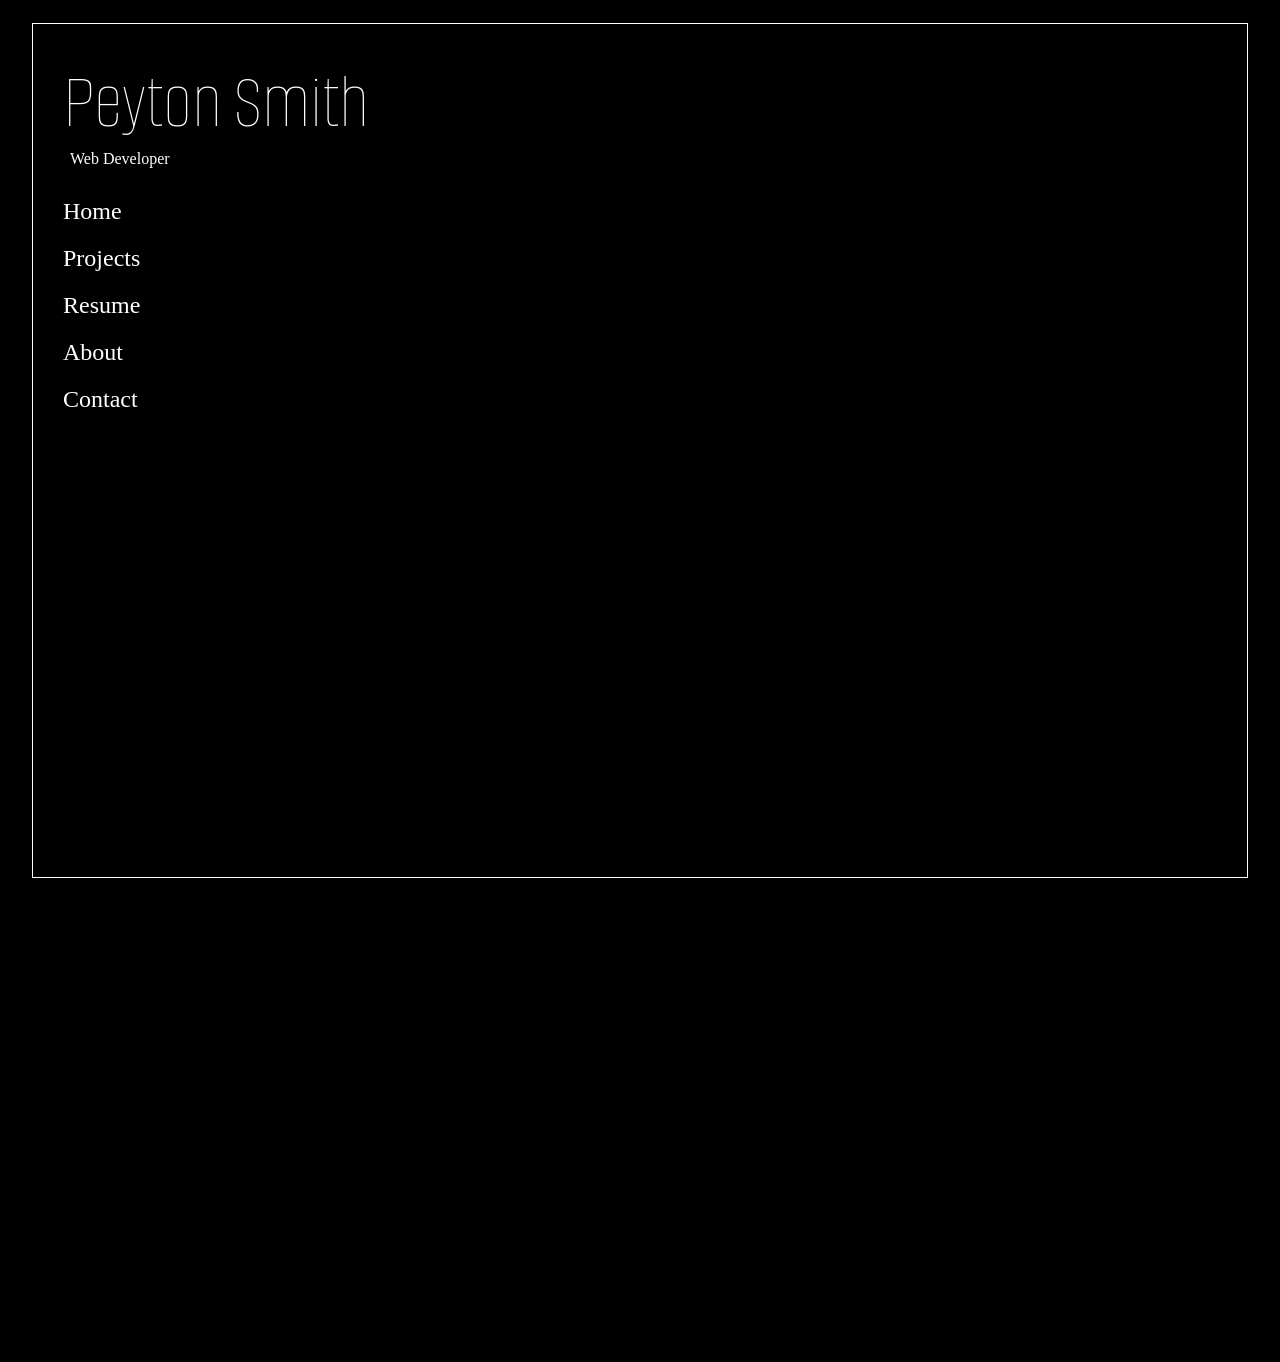
<file: index.html>
<!DOCTYPE html>
<html lang="en">
  <head>
    <meta charset="UTF-8" />
    <meta http-equiv="X-UA-Compatible" content="IE=edge" />
    <meta name="viewport" content="width=device-width, initial-scale=1.0" />
    <link rel="stylesheet" href="reset.css" />
    <link rel="stylesheet" href="styles.css" />
    <link rel="preconnect" href="https://fonts.googleapis.com" />
    <link rel="preconnect" href="https://fonts.gstatic.com" crossorigin />
    <link rel="preconnect" href="https://fonts.googleapis.com" />
    <link rel="preconnect" href="https://fonts.gstatic.com" crossorigin />
    <link
      href="https://fonts.googleapis.com/css2?family=Oswald:wght@500&display=swap"
      rel="stylesheet"
    />
    <link
      href="https://fonts.googleapis.com/css2?family=Alumni+Sans+Pinstripe&display=swap"
      rel="stylesheet"
    />
    <title>Peyton Smith</title>
  </head>
  <body>
    <div id="pageContainer">
      <!-- HEADER  -->
      <div id="header">
        <div id="headerTitle">
          <h1 id="title">Peyton Smith</h1>
          <h2 id="webDev">Web Developer</h2>
        </div>
        <div id="headerLinks">
          <a
            onclick="setActive(this);setDisplay(this)"
            data-home
            id="homeButton"
            ><p>Home</p></a
          >
          <a
            onclick="setActive(this);setDisplay(this)"
            data-projects
            id="projectsButton"
            ><p>Projects</p  a
          >
          <a
            onclick="setActive(this);setDisplay(this)"
            data-resume
            id="resumeButton"
            ><p>Resume</p></a
          >
          <a
            onclick="setActive(this);setDisplay(this)"
            data-about
            id="aboutButton"
            ><p>About</p></a
          >
          <a
            onclick="setActive(this);setDisplay(this)"
            data-contact
            id="contactButton"
            ><p>Contact</p></a
          >
        </div>
      </div>
      <!-- PAGE CONTENT -->
      <div id="pageContent">
        <!-- ABOUT CONTAINER -->
        <article id="aboutContainer">
          <div id="haskellContainer">
            <div id="haskellImg">
              <img id="haskell" src="haskell.jpg" alt="Photo of haskell" />
            </div>
            <p id="imgCredit">
              By Larry D. Moore, CC BY-SA 4.0,
              https://commons.wikimedia.org/w/index.php?curid=47360568
            </p>
          </div>
          <p id="aboutInfo">
            Born in 2001. Raised in a small rural Texas town named Haskell. I've
            always been captivated by technology. I've always wanted to be
            involved in the world of tech. It's safe to say web development is
            the career I've always dreamed about. My goal is to help small
            businesses grow and connect with their audience through clean web
            design.<br>
            I'm a life-long learner and I'm always looking for tricks to implement in my designs.
            Challenging myself is my hobby. The greater the challenge, the greater the lesson learned.
          </p>
          <div id="profilePic">
            <img src="rogan.jpg" alt="profile picture">
          </div>
        </article>
        <!-- CONTACT CONTAINER -->
        <article id="contactContainer">
          <h1 id="contactTitle">I'd love to hear from you</h1>
          <form id="contactForm">
            <label for="email"> Email:</label>
            <input
            type="email"
            id="email"
            name="email"
            required
              pattern=".+@globex\.com"
              minlength="4"
              placeholder="Enter email here"
            />
            <label for="firstName">First Name:</label>
            <input
              type="text"
              id="firstName"
              name="firstName"
              required
              placeholder="Enter first name here"
            />
            <label for="lastName">Last Name:</label>
            <input
            type="text"
            id="lastName"
            name="lastName"
            required
            placeholder="Enter last name here"
            />
            <label for="comments">Additional Comments:</label>
            <textarea
            name="comments"
            id="contactComments"
            cols="30"
            rows="10"
            ></textarea>
            
            <input type="submit" value="Submit" />
          </form>
          <div id="contactInfo">
            <h1>Contact me</h1>
            <p>Email: peytonsmith53@gmail</p>
            <p>Phone Number: (940)-203-1823</p>
          </div>
        </article>
        <!-- RESUME CONTAINER -->
        <div id="resumeContainer">
          <div id="resumeColumn1" class="resumeColumn">
            <h2>Core Skills:</h2>
            <ul>
              <li>Vanilla Javascript</li>
              <li>Javascript React</li>
              <li>HTML</li>
              <li>CSS</li>
              <li>git</li>
            </ul>
          </div>
          <div id="resumeColumn2" class="resumeColumn">
            <h2>Work History</h2>
            <ul>
              <li>Papa Johns(Delivery)</li>
              <li>Chick-fil-a(Delivery)</li>
              <li>Dominos(Delivery)</li>
              <li>Hopefully a tech job</li>
            </ul>
          </div>
          <div id="resumeColumn3" class="resumeColumn">
            <h2>Academic History</h2>
            <ul>
              <li>College:</li>
              <li>Associates of computer science at South Plains College</li>
              <li>Other education:</li>
              <li>Software Engineering Certification at Austin Coding Academy</li>
            </ul>
          </div>
          <div id="resumeRow2">
            <h2>Link to my full resume:</h2>
            <a href="./resume.html">Resume</a>
          </div>
        </div>
        <!-- PROJECTS CONTAINER -->
        <article id="projectsContainer">
          <h2 id="projectsTitle">My Projects</h2>
          <div class="carousel" data-carousel>
            <button class="carousel-button prev" data-carousel-button="prev">&#8656;</button>
            <button class="carousel-button next" data-carousel-button="next">&#8658;</button>
            <ul data-slides>
                <li class="slide" data-active><a href="https://psmithcode.github.io/testingcss/" target="_blank"><img src="hairsalon.jpg" alt="Hair salon site"></a></li>
                <li class="slide"><a href="https://psmithcode.github.io/calculator/" target="_blank"><img src="calculator.jpg" alt="Hair salon site"></a></li>
                <li class="slide"><a href="https://psmithcode.github.io/evenOddList/" target="_blank"><img src="evenoddlist.jpg" alt="Hair salon site"></a></li>
        </ul>
        </article>
      </div>
    </div>
    <!-- SCRIPTS -->
    <script src="p5.min.js"></script>
    <script src="vanta.topology.min.js"></script>
    <script src="script.js"></script>
    <script src="projects.js"></script>
    <script>
      VANTA.TOPOLOGY({
        el: "#pageContainer",
        mouseControls: true,
        touchControls: true,
        gyroControls: false,
        minHeight: 200.0,
        minWidth: 200.0,
        scale: 1.0,
        scaleMobile: 1.0,
        color: 0x242423,
        backgroundColor: 0x000000,
      });
    </script>
  </body>
</html>

<!-- just going to leave this here for later -->
<!-- https://psmithcode.github.io/resume/ -->
</file>
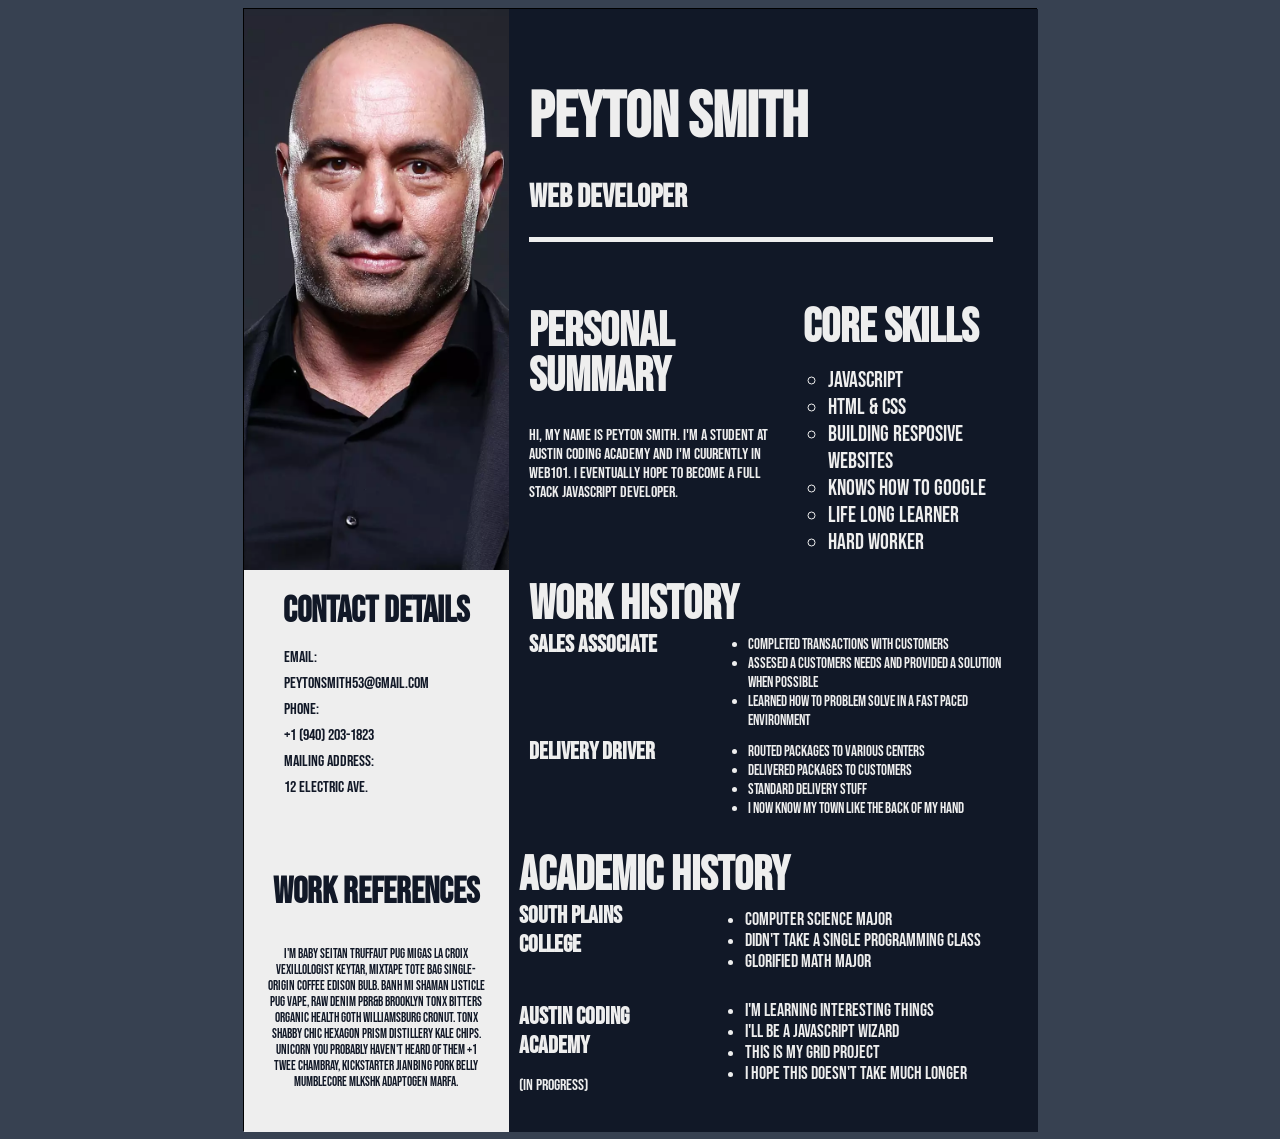
<file: resume.html>
<!DOCTYPE html>
<html lang="en">
  <head>
    <meta charset="UTF-8" />
    <meta name="viewport" content="width=device-width, initial-scale=1.0" />
    <meta http-equiv="X-UA-Compatible" content="ie=edge" />
    <link rel="stylesheet" href="resume.css" />
    <title>My Resume</title>
    <link rel="preconnect" href="https://fonts.googleapis.com" />
    <link rel="preconnect" href="https://fonts.gstatic.com" crossorigin />
    <link
      href="https://fonts.googleapis.com/css2?family=Bebas+Neue&display=swap"
      rel="stylesheet"
    />
  </head>
  <body>
    <div class="gridContainer">
      <div class="roganPic">
        <img src="rogan.jpg" alt="Rogan Picture" id="roganPic" />
      </div>

      <div class="contactDetails">
        <h2 id="contacth2">Contact Details</h2>
        <ul id="contactList">
          <li>Email:</li>
          <li>peytonsmith53@gmail.com</li>
          <li>Phone:</li>
          <li>+1 (940) 203-1823</li>
          <li>Mailing address:</li>
          <li>12 Electric Ave.</li>
        </ul>
      </div>

      <div class="workRefs">
        <h2 id="workRefh2">Work References</h2>
        <div id="workref1">
          <p>
            I'm baby seitan truffaut pug migas la croix vexillologist keytar,
            mixtape tote bag single-origin coffee edison bulb. Banh mi shaman
            listicle pug vape, raw denim PBR&B brooklyn tonx bitters organic
            health goth williamsburg cronut. Tonx shabby chic hexagon prism
            distillery kale chips. Unicorn you probably haven't heard of them +1
            twee chambray, kickstarter jianbing pork belly mumblecore mlkshk
            adaptogen marfa.
          </p>
        </div>
        <div id="workref2"></div>
      </div>

      <div class="title">
        <h1>Peyton Smith</h1>
        <h3>Web Developer</h3>
      </div>

      <div class="personalSkillsContainer">
        <div class="personalSummary">
          <h2>Personal Summary</h2>
          <p id="personalSummaryText">
            Hi, my name is Peyton Smith. I'm a student at Austin Coding Academy
            and I'm cuurently in web101. I eventually hope to become a full
            stack Javascript developer.
          </p>
        </div>

        <div class="coreSkills">
          <h2>Core Skills</h2>
          <ul id="skillsList">
            <li>Javascript</li>
            <li>HTML & CSS</li>
            <li>Building resposive websites</li>
            <li>Knows how to google</li>
            <li>Life long learner</li>
            <li>Hard worker</li>
          </ul>
        </div>
      </div>

      <div class="workHistory">
        <h2>Work History</h2>
        <div class="workHistoryGrid">
          <div id="whbox1">
            <h3>Sales Associate</h3>
            <!-- <p>"Sell me this pen"</p> -->
          </div>
          <div id="whbox2">
            <h3>Delivery Driver</h3>
            <p>
              <!-- You name it, I've delivered it! -->
            </p>
          </div>
          <div id="whbox3">
            <ul id="whbox3List">
              <li>Completed transactions with customers</li>
              <li>
                Assesed a customers needs and provided a solution when possible
              </li>
              <li>Learned how to problem solve in a fast paced environment</li>
            </ul>
          </div>
          <div id="whbox4">
            <ul>
              <li>Routed packages to various centers</li>
              <li>Delivered packages to customers</li>
              <li>Standard delivery stuff</li>
              <li>I now know my town like the back of my hand</li>
            </ul>
          </div>
        </div>
      </div>

      <div class="academicHistory">
        <h2>Academic History</h2>
        <div class="academicHistoryGrid">
          <div id="ahbox1">
            <h3>South Plains College</h3>
          </div>
          <div id="ahbox2">
            <h3>Austin Coding Academy</h3>
            <p>(in progress)</p>
          </div>
          <div id="ahbox3">
            <ul>
              <li>Computer science major</li>
              <li>Didn't take a single programming class</li>
              <li>Glorified math major</li>
            </ul>
          </div>
          <div id="ahbox4">
            <ul>
              <li>I'm learning interesting things</li>
              <li>I'll be a Javascript wizard</li>
              <li>This is my grid project</li>
              <li>I hope this doesn't take much longer</li>
            </ul>
          </div>
        </div>
      </div>
    </div>
  </body>
</html>
</file>
<file: styles.css>
* {
  box-sizing: border-box;
}

html {
  width: 100%;
  height: 100%;
  background-color: black;
  margin: 0;
  display: flex;
  justify-content: center;
  align-items: center;
  /* overflow: hidden; */
}

body {
  width: 95%;
  height: 95%;
  background-color: black;
  border: 1px solid white;
}

#pageContainer {
  width: 100%;
  height: 100%;
  display: flex;
}

#header {
  display: flex;
  flex-direction: column;
  height: 100%;
  width: 30%;
  padding: 30px 0 0 30px;
}

#title {
  font-size: 80px;
  color: white;
  font-family: "Alumni Sans Pinstripe", sans-serif;
}

#webDev {
  margin-bottom: 30px;
  color: white;
  padding-left: 7px;
}

#headerLinks {
  display: flex;
  flex-direction: column;
  gap: 20px;
  font-size: x-large;
}

#headerLinks > a {
  text-decoration: none;
  color: white;
  position: relative;
  cursor: pointer;
}

canvas {
  width: 100%;
  height: 100%;
}

#headerLinks > a::before {
  opacity: 0;
}

#headerLinks > a.active::before {
  /* transition: all 1s ease-in; */
  content: "";
  opacity: 1;
  height: 15px;
  width: 15px;
  border: 1px solid white;
  display: block;
  border-radius: 50%;
  background-color: white;
  position: absolute;
  bottom: 0px;
  animation: opacityAnimation 0.7s ease-in;
}

.hide {
  opacity: 0;
  transition: all 0.1s ease-in;
}

@keyframes opacityAnimation {
  0% {
    opacity: 0;
  }
  50% {
    opacity: 0.5;
  }
  100% {
    opacity: 1;
  }
}

#pageContent {
  width: 70%;
  height: 100%;
  background-color: transparent;
  display: grid;
  grid-template-columns: 0.5fr repeat(3, 1fr) 0.5fr;
  grid-template-rows: 0.5fr repeat(3, 1fr) 0.5fr;
  grid-column-gap: 0px;
  grid-row-gap: 0px;
  /* border: 1px solid white; */
}

/* ABOUT PAGE */

#aboutContainer {
  grid-area: 2 / 2 / 5 / 5;
  visibility: hidden;
  font-family: "Oswald", sans-serif;
  font-size: 28px;
  transition: visibilty 0.5s ease-in-out;
  display: grid;
  grid-auto-columns: 1fr;
  grid-template-columns: 1.2fr 0.8fr;
  grid-template-rows: 1fr 1fr;
  gap: 0px 0px;
  grid-template-areas:
    "profilePic aboutInfo"
    "haskellPic aboutInfo";
  height: 100%;
  width: 100%;
}

#haskellContainer {
  grid-area: haskellPic;
  width: 100%;
  height: 100%;
  padding: 10px;
}

#haskellImg {
  width: 100%;
  height: 90%;
  border: 1px solid white;
  border-radius: 3px;
}

#haskell {
  width: 100%;
  height: 100%;
  object-fit: cover;
}

#imgCredit {
  display: flex;
  justify-content: center;
  align-items: center;
  font-size: 10px;
  height: 10%;
  width: 100%;
  color: white;
}

#aboutInfo {
  grid-area: aboutInfo;
  padding: 10px;
  color: white;
  font-family: "Alumni Sans Pinstripe", sans-serif;
  font-size: 34px;
  font-weight: 900;
  line-height: 47px;
}

#profilePic {
  width: 100%;
  height: 100%;
  border-radius: 3px;
}

#profilePic > img {
  width: 100%;
  height: 100%;
  object-fit: cover;
  padding: 10px;
  border-radius: 3px;
}

/* RESUME PAGE */

#resumeContainer {
  grid-area: 2 / 2 / 5 / 5;
  visibility: hidden;
  display: grid;
  grid-template-columns: repeat(3, 1fr);
  grid-template-rows: 2fr 0.5fr;
  grid-column-gap: 7px;
  grid-row-gap: 5px;
  grid-template-areas: "column1 column2 column3" "row2 row2 row2";
}

#resumeColumn1 {
  grid-area: column1;
  width: 100%;
  /* height: 80%; */
}

#resumeColumn2 {
  grid-area: column2;
  width: 100%;
  /* height: 80%; */
}

#resumeColumn3 {
  grid-area: column3;

  width: 100%;
  /* height: 80%; */
}

#resumeRow2 {
  grid-area: row2;

  width: 100%;
  height: 60%;
  display: flex;
  justify-content: center;
  gap: 40px;
  align-items: center;
  font-size: 30px;
  background-color: rgba(255, 255, 255, 0.2);
  font-weight: 900;
  border-radius: 10px;
  color: white;
  font-family: "Alumni Sans Pinstripe", sans-serif;
}

#resumeRow2 > a {
  text-decoration: none;
  color: white;
}

#resumeRow2 > a:hover {
  border: rgba(255, 255, 255, 0.5);
}

.resumeColumn {
  display: flex;
  justify-content: flex-start;
  align-items: flex-start;
  flex-direction: column;
  background-color: rgba(255, 255, 255, 0.4);
  border-radius: 5px;
  padding: 5px;
  color: white;
  gap: 20px;
  font-family: "Alumni Sans Pinstripe", sans-serif;
}

.resumeColumn > h2 {
  font-size: 60px;
  font-weight: 900;
  margin-bottom: 20px;
}

.resumeColumn > ul {
  font-size: 30px;
  list-style: none;
}

.resumeColumn > ul > li {
  margin-bottom: 20px;
}

/* CONTACT PAGE */

#contactContainer {
  grid-area: 1 / 1 / 6 / 6;
  visibility: hidden;
  /* display: flex; */
  flex-direction: row-reverse;
  justify-content: space-between;
  align-items: flex-end;
  display: grid;
  grid-template-columns: 1fr 1.3fr 0.7fr;
  grid-template-rows: 1fr 1.5fr 0.5fr;
  gap: 0px 0px;
  grid-template-areas:
    ". contactTitle ."
    ". contactForm ."
    ". . contactInfo";
}

#contactTitle {
  grid-area: contactTitle;
  width: 100%;
  height: 100%;
  display: flex;
  justify-content: center;
  align-items: center;
  font-size: 2em;
  text-align: center;
  font-family: "Alumni Sans Pinstripe", sans-serif;
  color: white;
}

#contactInfo {
  grid-area: contactInfo;
  width: 100%;
  height: 100%;
  display: flex;
  flex-direction: column;
  justify-content: flex-end;
  align-items: flex-start;
  font-size: 18px;
}

#contactInfo > h1 {
  font-size: 40px;
  font-weight: 900;
  font-family: "Alumni Sans Pinstripe", sans-serif;
  color: white;
}

#contactInfo > p {
  font-family: "Alumni Sans Pinstripe", sans-serif;
  font-weight: 800;
  color: white;
}

#contactForm {
  display: flex;
  flex-direction: column;
  justify-content: space-evenly;
  align-items: center;
  grid-area: contactForm;
  width: 100%;
  height: 100%;
  margin-bottom: 50px;
  gap: 10px;
  /* background-color: rgba(0, 0, 0, 0.1); */
  color: white;
  font-weight: 900;
  border-radius: 15px;
  /* box-shadow: -1px 1px 9px 1px rgba(0, 0, 0, 0.3);
  -webkit-box-shadow: -1px 1px 9px 1px rgba(0, 0, 0, 0.3);
  -moz-box-shadow: -1px 1px 9px 1px rgba(0, 0, 0, 0.3); */
}

#contactForm > h2 {
  font-size: 21px;
  font-weight: 900;
  display: flex;
  width: 90%;
  text-align: start;
  font-family: "Alumni Sans Pinstripe", sans-serif;
}

#contactForm > input {
  width: 90%;
  border: 1px solid white;
  height: 35px;
}

#contactForm > textarea {
  width: 90%;
}

#contactForm > label {
  font-size: 20px;
  display: flex;
  width: 90%;
  text-align: start;
  font-family: "Alumni Sans Pinstripe", sans-serif;
}

/* PROJECTS PAGE */

#projectsContainer {
  grid-area: 2 / 2 / 5 / 5;
  visibility: hidden;
  display: flex;
}

#projectsTitle {
  display: none;
}

section {
  display: block;
  width: 90%;
  height: 500px;
  margin-top: 100px;
}

.carousel {
  width: 100%;
  height: 100%;
  position: relative;
}

.carousel > ul {
  margin: 0;
  padding: 0;
}

.slide {
  position: absolute;
  inset: 0;
  opacity: 0;
  list-style: none;
}

.slide > a > img {
  display: block;
  height: 100%;
  width: 100%;
  object-fit: cover;
  border-radius: 10px;
}

/* .slide > iframe {
  display: block;
  height: 100%;
  width: 100%;
  object-fit: cover;
  border-radius: 10px;
} */

.slide[data-active] {
  opacity: 1;
  z-index: 2;
}

.carousel-button {
  position: absolute;
  z-index: 3;
  background: none;
  border: none;
  font-size: 3rem;
  top: 50%;
  transform: translateY(-50%);
  color: rgba(255, 255, 255, 0.5);
  cursor: pointer;
  border-radius: 0.25rem;
  padding: 0 0.5rem;
  background-color: rgba(0, 0, 0, 0.1);
}

.carousel-button:hover,
.carousel-button:focus {
  color: white;
  background-color: rgba(0, 0, 0, 0.2);
}

.carousel-button:focus {
  outline: 1px solid white;
}

.carousel-button.prev {
  left: 1rem;
}

.carousel-button.next {
  right: 1rem;
}

@media (max-width: 796px) {
  html {
    max-width: 100%;
    max-height: 100%;
    width: 100%;
    height: 100%;
    overflow: scroll;
  }
  #pageContainer {
    width: 100%;
    height: 100%;
    display: grid;
    /* grid-auto-columns: 1fr; */
    grid-template-columns: 0.6fr 1.4fr;
    grid-template-rows: 1.5fr 1.8fr;
    gap: 0px 0px;
    grid-template-areas:
      "header content1"
      "header2 content1";
  }

  body {
    width: 95%;
    height: 95%;
    max-width: 95%;
    max-height: 95%;
  }

  #header {
    grid-area: header;
    display: flex;
    flex-direction: column;
    justify-content: space-evenly;
    align-items: flex-start;
    padding: 5px;
    height: 100%;
    width: 100%;
  }

  #title {
    font-size: 40px;
    width: 100%;
    margin: 0;
    padding: 0;
    white-space: nowrap;
  }

  #webDev {
    margin: 0;
    padding: 0;
    font-size: 30px;
    font-family: "Alumni Sans Pinstripe", sans-serif;
  }

  #headerLinks {
    margin: 0;
    font-size: 18px;
    gap: 19px;
  }

  #pageContent {
    margin: 0;
    grid-area: content1;
    width: 100%;
    height: 100%;
    display: grid;
    grid-auto-columns: 1fr;
    grid-template-columns: 1fr;
    grid-template-rows: 1fr;
    gap: 0px 0px;
    grid-template-areas: "content";
  }
  /* ABOUT PAGE */
  #aboutContainer {
    margin: 0;
    display: flex;
    flex-direction: column;
    justify-content: space-evenly;
    width: 100%;
    height: 100%;
    grid-area: content;
  }

  #aboutInfo {
    /* grid-area: content2; */
    font-size: 18px;
    line-height: normal;
    display: block;
    padding: 0;
    width: 100%;
    height: 40%;
    justify-content: center;
    align-items: center;
  }

  #haskellContainer {
    /* grid-area: titles; */
    width: 100%;
    height: 30%;
    object-fit: cover;
    display: block;
  }

  #imgCredit {
    font-size: 6px;
  }

  #profilePic {
    /* grid-area: content1; */
    width: 100%;
    height: 30%;
    object-fit: cover;
    display: block;
  }
  /* CONTACT PAGE */
  #contactContainer {
    grid-area: content;
    display: flex;
    flex-direction: column;
    justify-content: center;
    align-items: center;
    gap: 0;
  }

  #contactTitle {
    /* grid-area: titles; */
    width: 100%;
    height: 20%;
    margin: 0;
    font-size: 1em;
  }

  #contactForm {
    font-size: 1em;
    margin: 0;
    width: 100%;
    height: 50%;
    /* grid-area: content2; */
  }

  #contactInfo {
    font-size: 1em;
    margin: 0;
    width: 100%;
    height: 25%;
    /* grid-area: footer2; */
  }

  /* RESUME PAGE */
  #resumeContainer {
    display: flex;
    flex-direction: column;
    grid-area: content;
    justify-content: space-evenly;
  }

  #resumeRow2 {
    height: 20%;
  }

  .resumeColumn {
    height: auto;
  }

  .resumeColumn > ul {
    font-size: 16px;
  }

  .resumeColumn > ul > li {
    margin-bottom: 0;
  }

  .resumeColumn > h2 {
    margin: 0;
    font-size: 30px;
  }
  /* PROJECTS PAGE */
  #projectsContainer {
    grid-area: content;
    display: flex;
    height: 100%;
    flex-direction: column;
    justify-content: space-evenly;
    align-items: center;
  }

  #projectsTitle {
    display: block;
    color: white;
    font-size: 3em;
    font-family: "Alumni Sans Pinstripe", sans-serif;
  }

  .carousel {
    height: 40%;
    padding: 10px;
    margin-right: 10px;
  }
}
</file>
<file: resume.css>
:root {
  --dark: #374151;
  --darker: #1f2937;
  --darkest: #111827;
  --grey: #a2b5bb;
  --light: #eee;
  --pink: #ec4899;
  --red: #eb1d36;
}

* {
  box-sizing: border-box;
  font-family: "Bebas Neue", cursive;
}

body {
  background-color: var(--dark);
  display: flex;
  justify-content: center;
  align-items: center;
}

.gridContainer {
  display: grid;
  grid-template-columns: repeat(3, 1fr);
  grid-template-rows: repeat(12, 1fr);
  background-color: var(--darkest);
  width: 21cm;
  height: 29.7cm;
  border: 1px black solid;
  grid-template-areas:
    "roganPic title title"
    "roganPic title title"
    "roganPic title title"
    "roganPic personal personal"
    "roganPic personal personal"
    "roganPic personal personal"
    "contactDetails workHistory workHistory"
    "contactDetails workHistory workHistory"
    "contactDetails workHistory workHistory"
    "workRefs academicHistory academicHistory"
    "workRefs academicHistory academicHistory"
    "workRefs academicHistory academicHistory";
}

.roganPic {
  grid-area: roganPic;
  width: 7cm;
  height: 14.85cm;
}

#roganPic {
  object-fit: cover;
  height: 100%;
  width: 100%;
}

.contactDetails,
.workRefs {
  grid-area: contactDetails;

  width: 7cm;
  height: 7.425cm;
  display: flex;
  flex-direction: column;
  flex-wrap: wrap;
  background-color: var(--light);
}

.contactDetails > ul,
.workRefs > div {
  color: var(--darkest);
  list-style: none;
}

#contactList > li {
  margin-bottom: 7px;
}

#contacth2,
#workRefh2 {
  width: 100%;
  height: 15%;
  /* border: 1px solid black; */
  font-size: 36px;
  justify-content: center;
  text-align: center;
  color: var(--darkest);
  margin: 20px 0 0 0;
}

.workRefs {
  grid-area: workRefs;
  width: 7cm;
  height: 7.425cm;
  background-color: var(--light);
}

#workref1 {
  /* display: flex;
  flex-wrap: wrap;
  justify-content: flex-end;
  height: 100%;
  flex-direction: column;
  width: 100%; */

  padding: 20px;
  height: 210px;
  display: flex;
  justify-content: center;
  text-align: center;
  align-items: center;
}

#workref1 > p {
  margin: 0;
  font-size: 13px;
}

.title {
  grid-area: title;
  width: 14cm;
  height: 7.425cm;
  background-color: var(--darkest);
  display: flex;
  flex-direction: column;
  justify-content: center;
  align-items: flex-start;
  padding: 20px;
  margin: 0;
  color: var(--light);
}

.title > h1 {
  font-size: 48pt;
  font-weight: 900;
  width: 400px;
  margin-bottom: 0px;
}

.title > h3 {
  font-size: 24pt;
  font-weight: 900;
  width: 95%;
  padding-bottom: 20px;
  padding-top: 2px;
  margin: 20px 20px 20px 0;
  border-bottom: 5px solid var(--light);
  justify-content: flex-start;
}

.personalSkillsContainer {
  grid-area: personal;
  width: 14cm;
  height: 7.425cm;
  background-color: var(--darkest);
  display: flex;
  flex-direction: row;
  margin: 0;
  padding: 10px;
}

.personalSummary {
  display: flex;
  width: 50%;
  height: 100%;
  flex-direction: column;
  flex-wrap: wrap;
  background-color: var(--darkest);
  color: var(--light);
}

.personalSummary > h2 {
  font-size: 47px;
  margin: 0;
  line-height: 45px;
  padding: 10px;
}

.personalSummary > p {
  font-size: 16px;
  padding-left: 10px;
}

.coreSkills {
  width: 50%;
  height: 100%;
  display: flex;
  flex-direction: column;
  justify-content: first baseline;
  align-items: flex-start;
  background-color: var(--darkest);
  color: var(--light);
}

.coreSkills > h2 {
  padding-left: 30px;
  font-size: 47px;
  margin: 0;
  height: 30px;
  margin-bottom: 15px;
}

#skillsList {
  display: flex;
  flex-direction: column;
  font-size: 22px;
  margin-left: 15px;
  list-style: circle;
}

.workHistory {
  grid-area: workHistory;
  width: 14cm;
  height: 7.425cm;
  background-color: var(--darkest);
  padding: 10px;
}

.workHistoryGrid {
  display: grid;
  grid-template-columns: 1fr 2fr;
  grid-template-rows: repeat(2, 40%);
  grid-template-areas:
    "whbox1 whbox3 whbox3"
    "whbox2 whbox4 whbox4";
}

#whbox1 {
  grid-area: whbox1;
  color: var(--light);
  display: flex;
  flex-direction: column;
  margin: 0;
  padding-left: 10px;
  padding-top: 10px;
  justify-content: first baseline;
  align-items: flex-start;
}

#whbox1 > h3 {
  font-size: 24px;
  margin: 0;
}

#whbox1 > p {
  font-size: 20px;
  margin: 0;
  padding: 0 10px 10px 10px;
}

#whbox2 {
  color: var(--light);
  grid-area: whbox2;
  display: flex;
  flex-direction: column;
  margin: 0;
  padding-left: 10px;
  padding-top: 10px;
  justify-content: first baseline;
  align-items: flex-start;
}

#whbox2 > h3 {
  margin: 0;
  font-size: 24px;
  padding-top: 10px;
}

#whbox3 {
  color: var(--light);
  grid-area: whbox3;
  margin: 0;
  display: flex;
  flex-wrap: wrap;
  align-items: center;
  padding-right: 10px;
  font-size: 15px;
}

/* #whbox3List > li::marker{
  font-size: 10px;
} */

#whbox3 > ul {
  height: 100%;
  width: 100%;
  padding: 0 0 0 60px;
}

#whbox4 {
  color: var(--light);
  grid-area: whbox4;
  display: flex;
  flex-direction: column;
  margin: 0;
  padding-left: 20px;
  padding-top: 10px;
  justify-content: first baseline;
  align-items: flex-start;
  font-size: 15px;
}

.workHistory > h2 {
  width: 100%;
  height: 30px;
  margin: 10px 0 0 0;
  display: flex;
  justify-content: flex-start;
  align-items: center;
  font-size: 47px;
  padding: 0 0 0 10px;
  color: var(--light);
}

.academicHistory {
  grid-area: academicHistory;
  width: 14cm;
  height: 7.425cm;
  background-color: var(--darkest);
}

.academicHistory > h2 {
  width: 100%;
  height: 30px;
  margin: 10px 0 0 0;
  display: flex;
  justify-content: flex-start;
  align-items: center;
  font-size: 47px;
  padding: 0 0 0 10px;
  color: var(--light);
}

.academicHistoryGrid {
  display: grid;
  grid-template-columns: 1fr 2fr;
  grid-template-rows: repeat(2, 40%);
  grid-template-areas:
    "ahbox1 ahbox3 ahbox3"
    "ahbox2 ahbox4 ahbox4";
}

#ahbox1 {
  grid-area: ahbox1;
  color: var(--light);
  display: flex;
  flex-direction: column;
  margin: 0;
  padding-left: 10px;
  padding-top: 10px;
  justify-content: first baseline;
  align-items: flex-start;
}

#ahbox1 > h3 {
  font-size: 24px;
  margin: 0;
}

#ahbox1 > p {
  font-size: 20px;
  margin: 0;
  padding: 0 10px 10px 10px;
}

#ahbox2 {
  color: var(--light);
  grid-area: ahbox2;
  display: flex;
  flex-direction: column;
  margin: 0;
  padding-left: 10px;
  padding-top: 10px;
  justify-content: first baseline;
  align-items: flex-start;
}

#ahbox2 > h3 {
  margin: 0;
  font-size: 24px;
  padding-top: 10px;
}

#ahbox3 {
  color: var(--light);
  grid-area: ahbox3;
  margin: 0;
  display: flex;
  flex-wrap: wrap;
  align-items: center;
  padding-right: 10px;
}

#ahbox3List > li::marker {
  font-size: 10px;
}

#ahbox3 > ul {
  height: 100%;
  width: 100%;
  padding: 0 0 0 60px;
  font-size: 18px;
}

#ahbox4 > ul {
  height: 100%;
  width: 100%;
  /* padding: 0 0 0 60px; */
  font-size: 18px;
}

#ahbox4 {
  color: var(--light);
  grid-area: ahbox4;
  display: flex;
  flex-direction: column;
  margin: 0;
  padding-left: 20px;
  padding-top: 0px;
  justify-content: first baseline;
  align-items: flex-start;
}

.academickHistory > h2 {
  width: 100%;
  height: 30px;
  margin: 10px 0 0 0;
  display: flex;
  justify-content: flex-start;
  align-items: center;
  font-size: 47px;
  padding: 0 0 0 10px;
  color: var(--light);
}
</file>
